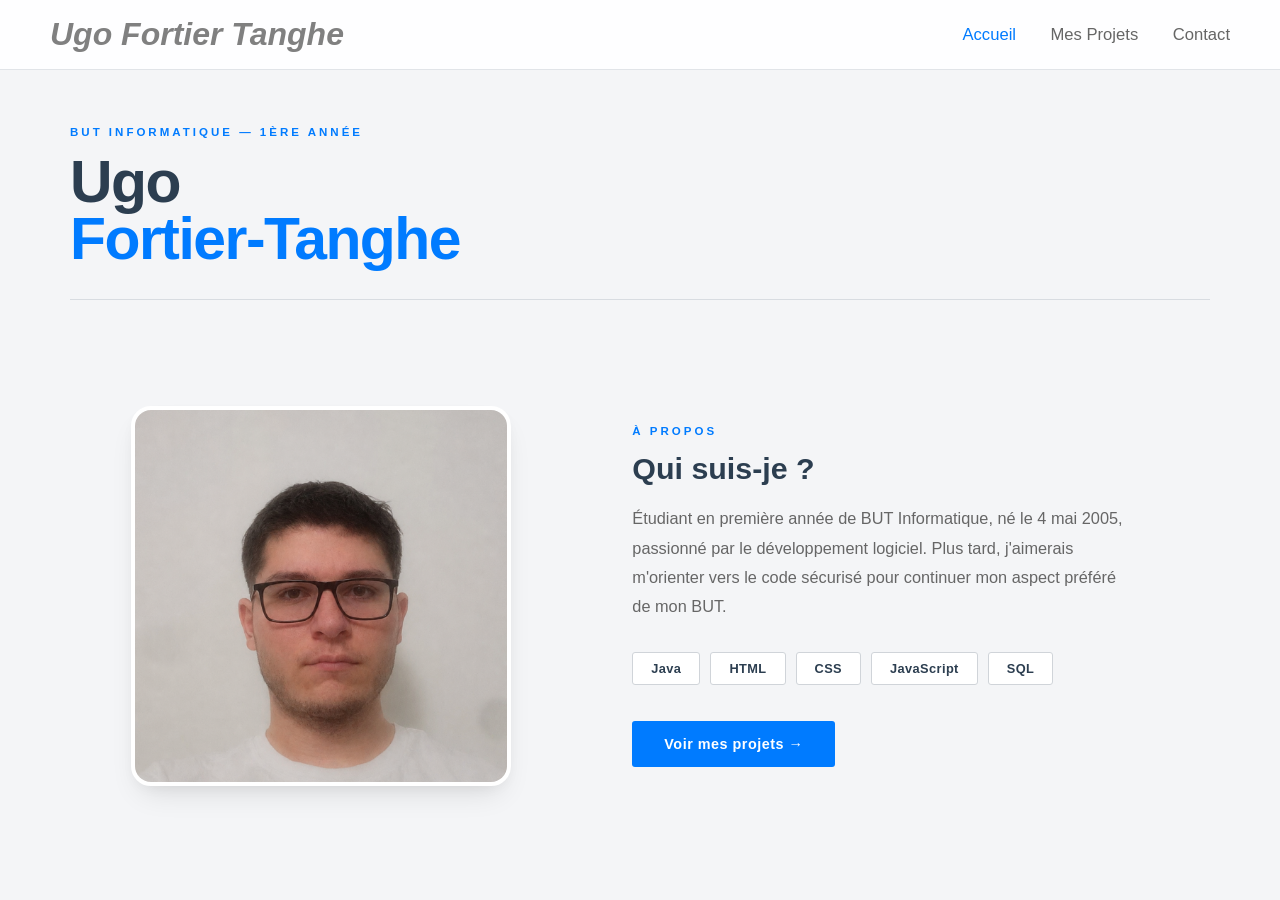
<file: index.html>
<!DOCTYPE html>
<html lang="fr">

<head>
    <meta charset="UTF-8">
    <meta name="viewport" content="width=device-width, initial-scale=1.0">
    <title>Portfolio — Ugo Fortier-Tanghe</title>
    <link rel="stylesheet" href="global.css">
    <link rel="stylesheet" href="accueil.css">
</head>

<body>

    <header class="navigation">
        <a href="index.html" class="Mon-Nom">Ugo Fortier Tanghe</a>
        <nav>
            <a href="index.html" class="lien-actif">Accueil</a>
            <a href="projets.html">Mes Projets</a>
            <a href="contact.html">Contact</a>
        </nav>
    </header>

    <main>
        <section class="haut-de-page">

            <div class="infos-but">
                <span class="but">BUT Informatique — 1ère Année</span>
            </div>

            <h1 class="titre-haut-de-page">Ugo<br><span class="Nom">Fortier-Tanghe</span></h1>

            <div class="ligne-cahier"></div>

            <div class="a-propos-de-moi">
                <div class="Mon-Image">
                    <img src="img/moi_photo_chatgpt.png" alt="Pdp">
                </div>

                <div class="mes-infos">
                    <span class="but">À propos</span>
                    <h2>Qui suis-je ?</h2>
                    <p>Étudiant en première année de BUT Informatique, né le 4 mai 2005, passionné par le développement
                        logiciel. Plus tard, j'aimerais m'orienter vers le code sécurisé pour continuer mon aspect
                        préféré de mon BUT.</p>
                    <div class="mes-matieres">
                        <span>Java</span>
                        <span>HTML</span>
                        <span>CSS</span>
                        <span>JavaScript</span>
                        <span>SQL</span>
                    </div>
                    <a href="projets.html" class="Mes-Projets">Voir mes projets →</a>
                </div>
            </div>

        </section>
    </main>

</body>

</html>
</file>
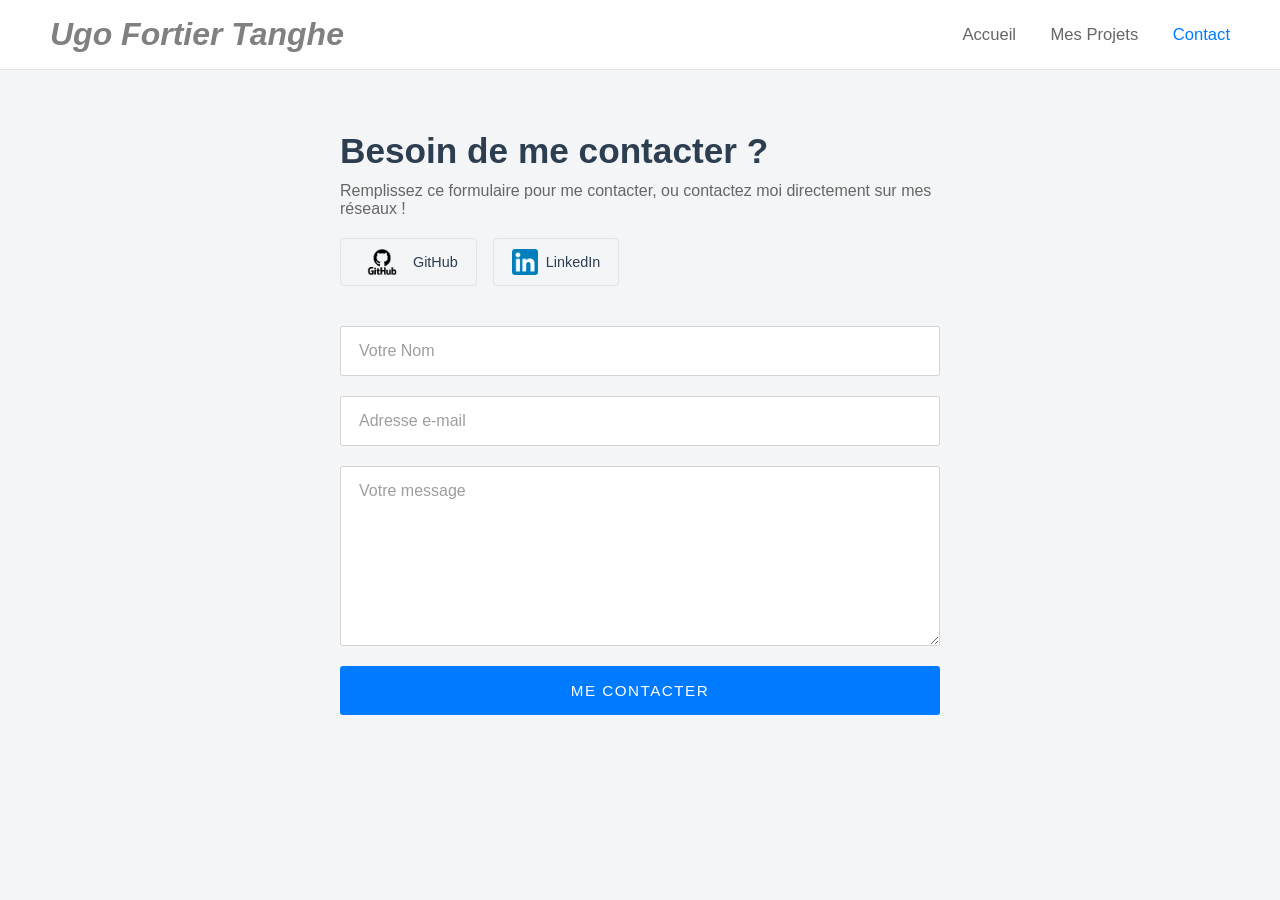
<file: contact.html>
<!DOCTYPE html>
<html lang="fr">

<head>
    <meta charset="UTF-8">
    <meta name="viewport" content="width=device-width, initial-scale=1.0">
    <title>Contact — Ugo Fortier-Tanghe</title>

    <link rel="stylesheet" href="global.css">
    <link rel="stylesheet" href="contact.css">
</head>

<body>

    <header class="navigation">
        <a href="index.html" class="Mon-Nom">Ugo Fortier Tanghe</a>
        <nav>
            <a href="index.html">Accueil</a>
            <a href="projets.html">Mes Projets</a>
            <a href="contact.html" class="lien-actif">Contact</a>
        </nav>
    </header>

    <main class="mon-formulaire">

        <div class="haut-de-formulaire">
            <h1 class="Titre-formulaire">Besoin de me contacter ?</h1>
            <p class="instructions">Remplissez ce formulaire pour me contacter, ou contactez moi directement sur mes
                réseaux !</p>
            <div class="mes-reseaux">
                <a href="https://github.com/ZoBouiL" class="lien-github" target="_blank" aria-label="GitHub">
                    <img src="img/GitHub-Logo.png" alt="GitHub" style="height: 26px; width: auto; object-fit: contain;">
                    <span>GitHub</span>
                </a>
                <a href="https://www.linkedin.com/in/ugo-fortier-0b7a35396/" class="lien-linkedin" target="_blank" aria-label="LinkedIn">
                    <img src="img/LinkedIn_icon.svg.png" alt="LinkedIn" width="26" height="26"
                        style="object-fit: contain;">
                    <span>LinkedIn</span>
                </a>
            </div>
        </div>

        <form class="formulaire" action="#" method="post">

            <input type="text" name="nom" placeholder="Votre Nom">

            <input type="email" name="email" placeholder="Adresse e-mail">

            <textarea name="message" rows="6" placeholder="Votre message"></textarea>

            <button type="submit">ME CONTACTER</button>

        </form>
    </main>

</body>

</html>
</file>
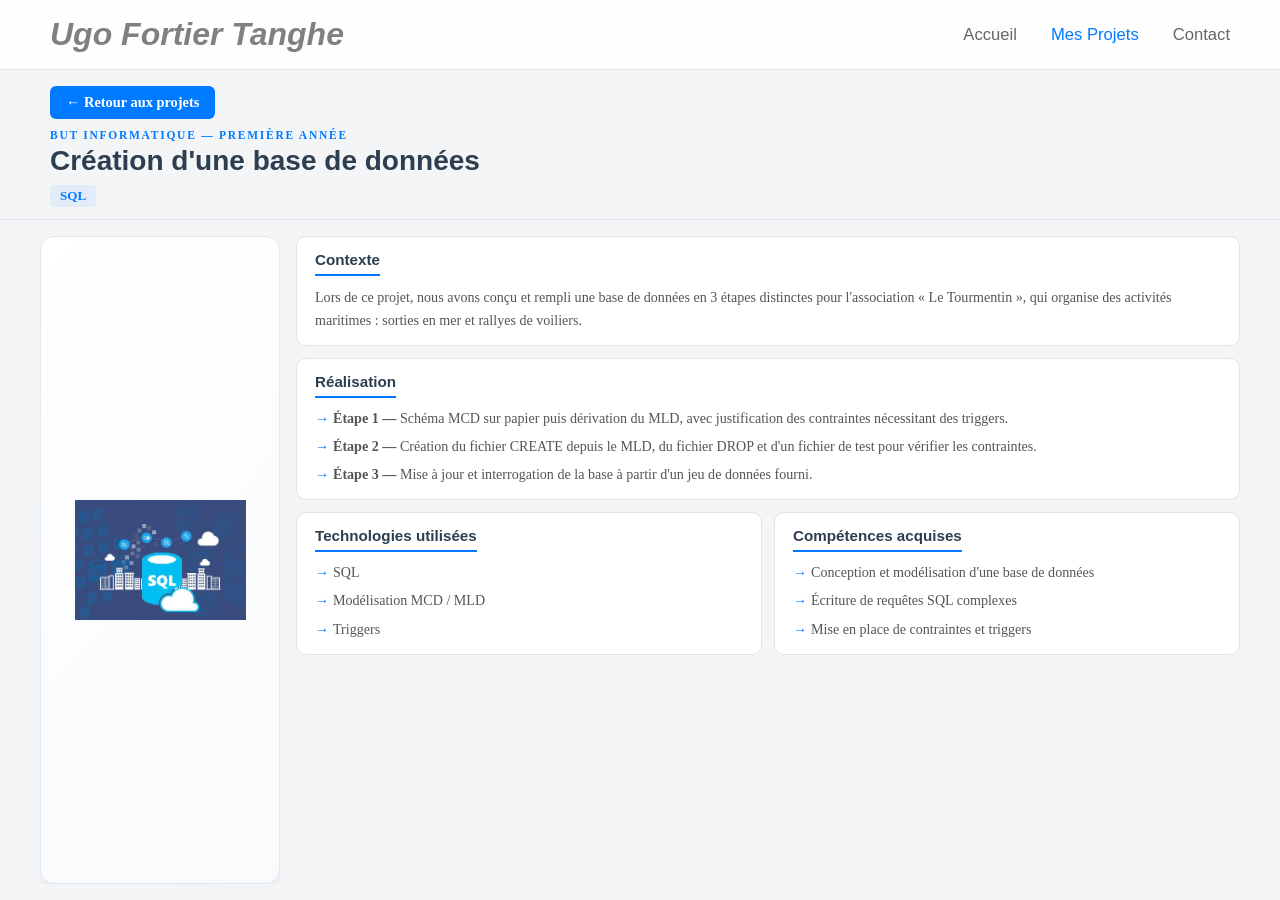
<file: projet-base-donnees.html>
<!DOCTYPE html>
<html lang="fr">
<head>
    <meta charset="UTF-8">
    <meta name="viewport" content="width=device-width, initial-scale=1.0">
    <title>Création d'une base de données — Ugo Fortier-Tanghe</title>
    <link rel="stylesheet" href="global.css">
    <link rel="stylesheet" href="projet-detail.css">
</head>
<body>

    <header class="navigation">
        <a href="index.html" class="Mon-Nom">Ugo Fortier Tanghe</a>
        <nav>
            <a href="index.html">Accueil</a>
            <a href="projets.html" class="lien-actif">Mes Projets</a>
            <a href="contact.html">Contact</a>
        </nav>
    </header>

    <section class="entete-projet">
        <a href="projets.html" class="retour-projets">← Retour aux projets</a>
        <span class="but">BUT Informatique — Première Année</span>
        <h1 class="titre-projet">Création d'une base de données</h1>
        <div class="outils-projet">
            <span class="outil-projet">SQL</span>
        </div>
    </section>

    <main class="projet">

        <div class="zone-image">
            <div class="image-projet">
                <img src="img/Serveur.jpg" alt="Base de données">
            </div>
        </div>

        <div class="infos-projet">

            <div class="style-projet">
                <h2 class="titre-section">Contexte</h2>
                <p class="contexte-projet">
                    Lors de ce projet, nous avons conçu et rempli une base de données en 3 étapes distinctes
                    pour l'association « Le Tourmentin », qui organise des activités maritimes : sorties en mer
                    et rallyes de voiliers.
                </p>
            </div>

            <div class="style-projet">
                <h2 class="titre-section">Réalisation</h2>
                <ul class="realisation-projet">
                    <li><strong>Étape 1 —</strong> Schéma MCD sur papier puis dérivation du MLD, avec justification des contraintes nécessitant des triggers.</li>
                    <li><strong>Étape 2 —</strong> Création du fichier CREATE depuis le MLD, du fichier DROP et d'un fichier de test pour vérifier les contraintes.</li>
                    <li><strong>Étape 3 —</strong> Mise à jour et interrogation de la base à partir d'un jeu de données fourni.</li>
                </ul>
            </div>

            <div class="deux-colonnes">
                <div class="style-projet">
                    <h2 class="titre-section">Technologies utilisées</h2>
                    <ul class="technologies-projet">
                        <li>SQL</li>
                        <li>Modélisation MCD / MLD</li>
                        <li>Triggers</li>
                    </ul>
                </div>
                <div class="style-projet">
                    <h2 class="titre-section">Compétences acquises</h2>
                    <ul class="competences-acquises-projet">
                        <li>Conception et modélisation d'une base de données</li>
                        <li>Écriture de requêtes SQL complexes</li>
                        <li>Mise en place de contraintes et triggers</li>
                    </ul>
                </div>
            </div>

        </div>

    </main>

</body>
</html>
</file>
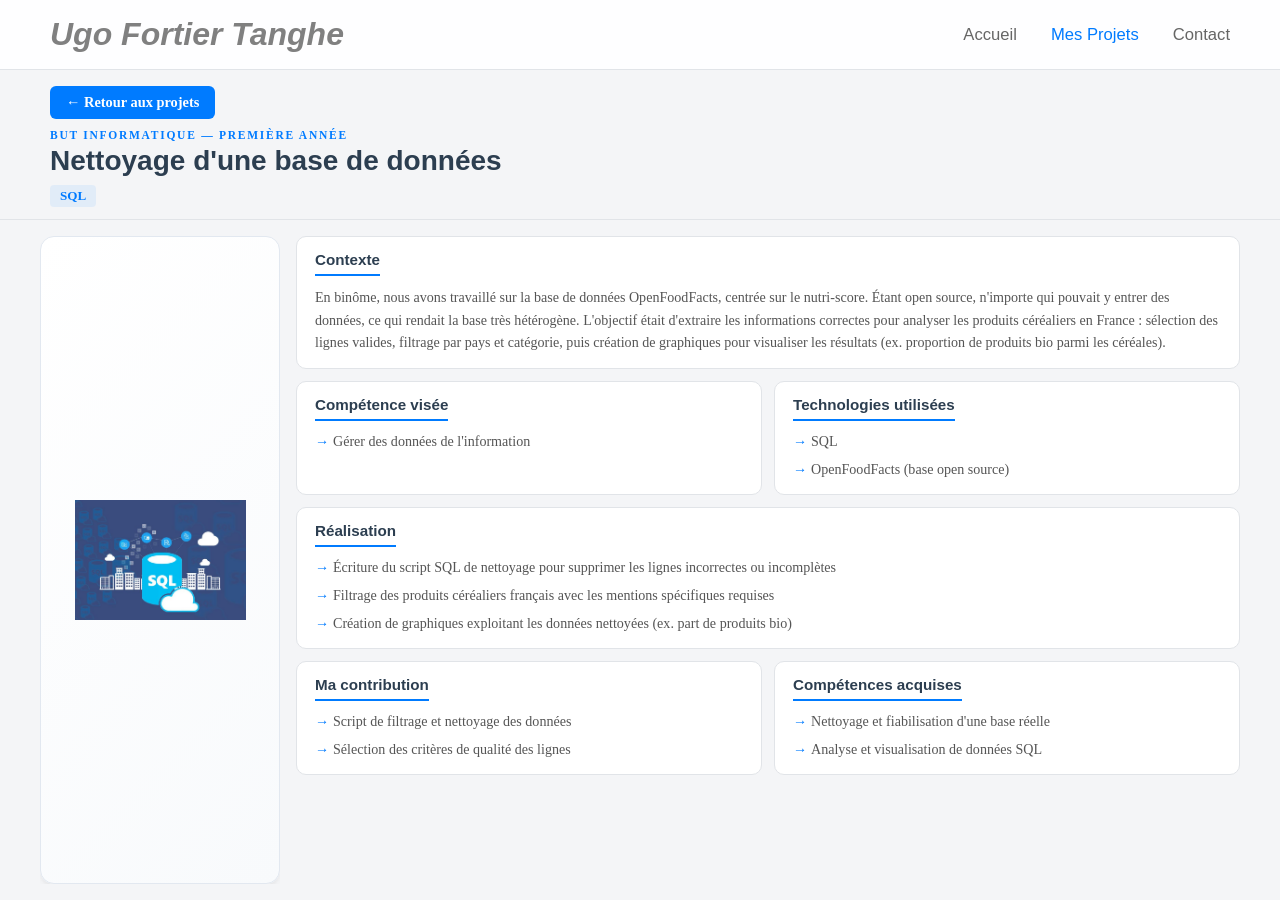
<file: projet-nettoyage-bdd.html>
<!DOCTYPE html>
<html lang="fr">
<head>
    <meta charset="UTF-8">
    <meta name="viewport" content="width=device-width, initial-scale=1.0">
    <title>Nettoyage d'une base de données — Ugo Fortier-Tanghe</title>
    <link rel="stylesheet" href="global.css">
    <link rel="stylesheet" href="projet-detail.css">
</head>
<body>

    <header class="navigation">
        <a href="index.html" class="Mon-Nom">Ugo Fortier Tanghe</a>
        <nav>
            <a href="index.html">Accueil</a>
            <a href="projets.html" class="lien-actif">Mes Projets</a>
            <a href="contact.html">Contact</a>
        </nav>
    </header>

    <section class="entete-projet">
        <a href="projets.html" class="retour-projets">← Retour aux projets</a>
        <span class="but">BUT Informatique — Première Année</span>
        <h1 class="titre-projet">Nettoyage d'une base de données</h1>
        <div class="outils-projet">
            <span class="outil-projet">SQL</span>
        </div>
    </section>

    <main class="projet">

        <div class="zone-image">
            <div class="image-projet">
                <img src="img/Serveur.jpg" alt="Nettoyage base de données">
            </div>
        </div>

        <div class="infos-projet">

            <div class="style-projet">
                <h2 class="titre-section">Contexte</h2>
                <p class="contexte-projet">
                    En binôme, nous avons travaillé sur la base de données OpenFoodFacts, centrée sur le nutri-score.
                    Étant open source, n'importe qui pouvait y entrer des données, ce qui rendait la base très hétérogène.
                    L'objectif était d'extraire les informations correctes pour analyser les produits céréaliers en France :
                    sélection des lignes valides, filtrage par pays et catégorie, puis création de graphiques pour visualiser
                    les résultats (ex. proportion de produits bio parmi les céréales).
                </p>
            </div>

            <div class="deux-colonnes">
                <div class="style-projet">
                    <h2 class="titre-section">Compétence visée</h2>
                    <ul class="competences-visees-projet">
                        <li>Gérer des données de l'information</li>
                    </ul>
                </div>
                <div class="style-projet">
                    <h2 class="titre-section">Technologies utilisées</h2>
                    <ul class="technologies-projet">
                        <li>SQL</li>
                        <li>OpenFoodFacts (base open source)</li>
                    </ul>
                </div>
            </div>

            <div class="style-projet">
                <h2 class="titre-section">Réalisation</h2>
                <ul class="realisation-projet">
                    <li>Écriture du script SQL de nettoyage pour supprimer les lignes incorrectes ou incomplètes</li>
                    <li>Filtrage des produits céréaliers français avec les mentions spécifiques requises</li>
                    <li>Création de graphiques exploitant les données nettoyées (ex. part de produits bio)</li>
                </ul>
            </div>

            <div class="deux-colonnes">
                <div class="style-projet">
                    <h2 class="titre-section">Ma contribution</h2>
                    <ul class="contribution-projet">
                        <li>Script de filtrage et nettoyage des données</li>
                        <li>Sélection des critères de qualité des lignes</li>
                    </ul>
                </div>
                <div class="style-projet">
                    <h2 class="titre-section">Compétences acquises</h2>
                    <ul class="competences-acquises-projet">
                        <li>Nettoyage et fiabilisation d'une base réelle</li>
                        <li>Analyse et visualisation de données SQL</li>
                    </ul>
                </div>
            </div>

        </div>

    </main>

</body>
</html>
</file>
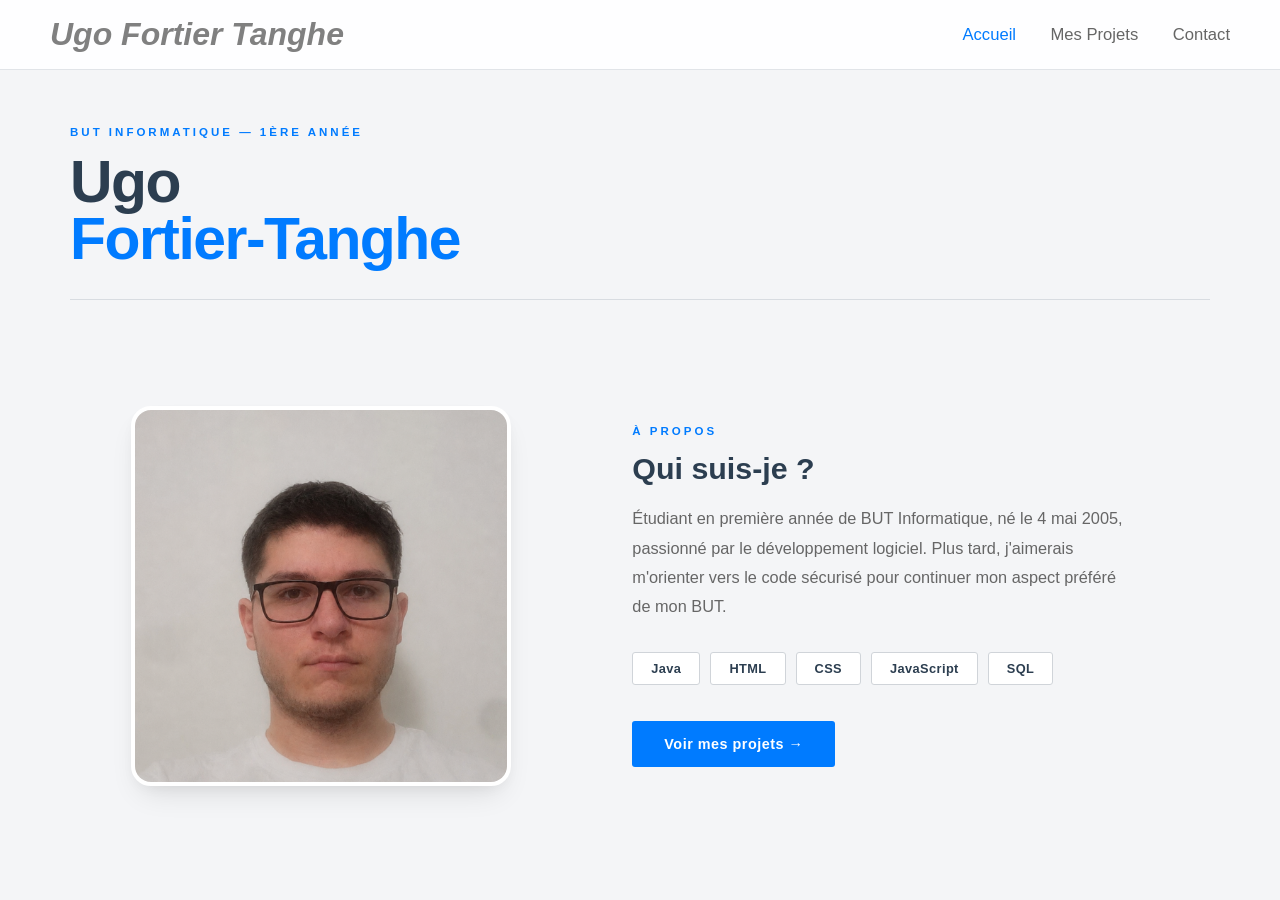
<file: Portfolio/accueil.html>
<!DOCTYPE html>
<html lang="fr">

<head>
    <meta charset="UTF-8">
    <meta name="viewport" content="width=device-width, initial-scale=1.0">
    <title>Portfolio — Ugo Fortier-Tanghe</title>
    <link rel="stylesheet" href="global.css">
    <link rel="stylesheet" href="accueil.css">
</head>

<body>

    <header class="navigation">
        <a href="accueil.html" class="Mon-Nom">Ugo Fortier Tanghe</a>
        <nav>
            <a href="accueil.html" class="lien-actif">Accueil</a>
            <a href="projets.html">Mes Projets</a>
            <a href="contact.html">Contact</a>
        </nav>
    </header>

    <main>
        <section class="haut-de-page">

            <div class="infos-but">
                <span class="but">BUT Informatique — 1ère Année</span>
            </div>

            <h1 class="titre-haut-de-page">Ugo<br><span class="Nom">Fortier-Tanghe</span></h1>

            <div class="ligne-cahier"></div>

            <div class="a-propos-de-moi">
                <div class="Mon-Image">
                    <img src="img/moi_photo_chatgpt.png" alt="Pdp">
                </div>

                <div class="mes-infos">
                    <span class="but">À propos</span>
                    <h2>Qui suis-je ?</h2>
                    <p>Étudiant en première année de BUT Informatique, né le 4 mai 2005, passionné par le développement
                        logiciel. Plus tard, j'aimerais m'orienter vers le code sécurisé pour continuer mon aspect
                        préféré de mon BUT.</p>
                    <div class="mes-matieres">
                        <span>Java</span>
                        <span>HTML</span>
                        <span>CSS</span>
                        <span>JavaScript</span>
                        <span>SQL</span>
                    </div>
                    <a href="projets.html" class="Mes-Projets">Voir mes projets →</a>
                </div>
            </div>

        </section>
    </main>

</body>

</html>
</file>
<file: global.css>
* {
    margin: 0;
}

body {
    font-family: 'Outfit', sans-serif;
}

.navigation {
    position: fixed;
    top: 0;
    left: 0;
    width: 100%;
    background: rgba(255, 255, 255, 0.9);
    border-bottom: 1px solid #e1e4e8;
    display: flex;
    align-items: center;
    justify-content: space-between;
    padding: 0 50px;
    height: 70px;
    box-sizing: border-box;
    z-index: 10000;
}

.navigation nav a {
    text-decoration: none;
    color: #666666;
    margin-left: 30px;
    font-size: 1.3vw;
    font-family: 'Outfit', sans-serif;
}

.navigation nav a:hover, .navigation nav a.lien-actif {
    color: #007BFF; 
}

.Mon-Nom {
    font-size: 32px;
    color: grey;
    font-style: italic;
    text-decoration: none;
    font-weight: bold;
    font-family: 'Outfit', sans-serif;
}
</file>
<file: accueil.css>
body {
    font-family: 'Inter', sans-serif;
    background: #f4f5f7;
    color: #333333;
}

* { box-sizing: border-box; }

main {
    margin-top: 70px;
    min-height: calc(100vh - 70px);
    display: flex;
}

.haut-de-page {
    flex: 1;
    display: flex;
    flex-direction: column;
    padding: 56px 70px 48px;
}

.infos-but {
    display: flex;
    align-items: center;
    justify-content: space-between;
}

.but {
    font-size: 0.72rem;
    font-weight: 600;
    letter-spacing: 3px;
    text-transform: uppercase;
    color: #007BFF;
    display: block;
}

.index-haut-de-page {
    font-family: 'Syne', sans-serif;
    font-size: 0.8rem;
    letter-spacing: 2px;
    font-weight: 700;
    color: #aab2bd;
}

.titre-haut-de-page {
    font-family: 'Syne', sans-serif;
    font-weight: 800;
    font-size: clamp(2.6rem, 4.6vw, 4.4rem);
    line-height: 0.96;
    letter-spacing: -1.5px;
    color: #2c3e50;
    margin: 16px 0 0;
}

.titre-haut-de-page .Nom { color: #007BFF; }

.ligne-cahier {
    height: 1px;
    background: #d8dce1;
    margin: 32px 0 40px;
}

.a-propos-de-moi {
    display: grid;
    grid-template-columns: 1fr 1.15fr;
    gap: 60px;
    flex: 1;
    min-height: 0;
}

.Mon-Image {
    border: 4px solid #ffffff;
    border-radius: 20px;
    overflow: hidden;
    background: #ffffff;
    max-width: 380px;
    width: 100%;
    aspect-ratio: 1 / 1;
    display: flex;
    align-items: center;
    justify-content: center;
    align-self: center;
    justify-self: center;
    box-shadow: 0 15px 30px -10px rgba(0, 0, 0, 0.12), 0 5px 15px -5px rgba(0, 0, 0, 0.06);
    transition: transform 0.4s cubic-bezier(0.16, 1, 0.3, 1), box-shadow 0.4s ease;
}

.Mon-Image:hover {
    transform: translateY(-6px);
    box-shadow: 0 25px 40px -15px rgba(0, 0, 0, 0.2);
}

.Mon-Image img {
    width: 100%;
    height: 100%;
    object-fit: cover;
    transition: transform 0.4s cubic-bezier(0.16, 1, 0.3, 1);
}

.Mon-Image:hover img {
    transform: scale(1.04);
}

.mes-infos {
    display: flex;
    flex-direction: column;
    justify-content: center;
    max-width: 500px;
}

.mes-infos h2 {
    font-family: 'Syne', sans-serif;
    font-weight: 800;
    font-size: 1.9rem;
    color: #2c3e50;
    margin: 14px 0 18px;
}

.mes-infos p {
    font-size: 1.02rem;
    font-weight: 300;
    line-height: 1.8;
    color: #666;
    margin: 0 0 30px;
}

.mes-matieres {
    display: flex;
    flex-wrap: wrap;
    gap: 10px;
    margin-bottom: 36px;
}

.mes-matieres span {
    font-size: 0.8rem;
    font-weight: 600;
    padding: 8px 18px;
    border: 1.5px solid #d0d4d9;
    border-radius: 3px;
    color: #2c3e50;
    background: #fff;
    letter-spacing: 0.4px;
    transition: border-color 0.2s, color 0.2s;
}

.mes-matieres span:hover {
    border-color: #007BFF;
    color: #007BFF;
}

.Mes-Projets {
    display: inline-flex;
    align-items: center;
    gap: 8px;
    background: #007BFF;
    color: #fff;
    padding: 15px 32px;
    font-size: 0.9rem;
    font-weight: 600;
    letter-spacing: 0.5px;
    text-decoration: none;
    border-radius: 3px;
    align-self: flex-start;
    transition: background 0.2s, transform 0.2s;
}

.Mes-Projets:hover {
    background: #0056b3;
    transform: translateY(-1px);
}

@media (max-width: 900px) {
    .haut-de-page { padding: 44px 32px; }
    .a-propos-de-moi {
        grid-template-columns: 1fr;
        gap: 36px;
    }
    .mes-infos { max-width: none; }
    .titre-haut-de-page { font-size: clamp(2.2rem, 9vw, 3.4rem); }
}
</file>
<file: contact.css>
* {
    margin: 0;
    padding: 0;
    box-sizing: border-box;
}

body {
    background-color: #f4f5f7;
    font-family: 'Outfit', sans-serif;
    color: #333333;
}

.mon-formulaire {
    margin-top: 70px;
    display: flex;
    flex-direction: column;
    align-items: center;
    padding: 60px 20px 80px;
    gap: 40px;
}

.haut-de-formulaire {
    width: 100%;
    max-width: 600px;
    display: flex;
    flex-direction: column;
    gap: 10px;
}

.Titre-formulaire {
    font-family: 'Outfit', sans-serif;
    font-size: 2.2rem;
    font-weight: 600;
    color: #2c3e50;
    line-height: 1.2;
}

.instructions {
    font-size: 1rem;
    color: #666666;
    font-weight: 300;
    margin-bottom: 6px;
}

.mes-reseaux {
    display: flex;
    gap: 16px;
    margin-top: 4px;
}

.lien-github, .lien-linkedin {
    display: flex;
    align-items: center;
    gap: 8px;
    text-decoration: none;
    color: #2c3e50;
    font-size: 0.9rem;
    font-weight: 500;
    padding: 10px 18px;
    border: 1.5px solid #e1e4e8;
    border-radius: 4px;
    transition: border-color 0.2s, color 0.2s;
}

.lien-github:hover, .lien-linkedin:hover {
    border-color: #007BFF;
    color: #007BFF;
}

.formulaire {
    width: 100%;
    max-width: 600px;
    display: flex;
    flex-direction: column;
    gap: 20px;
}

.formulaire input, .formulaire textarea {
    width: 100%;
    padding: 15px 18px;
    border: 1px solid #d4d4d4;
    background-color: #ffffff;
    font-family: 'Outfit', sans-serif;
    font-size: 1rem;
    color: #333333;
    outline: none;
    border-radius: 2px;
    transition: border-color 0.3s;
}

.formulaire input::placeholder, .formulaire textarea::placeholder {
    color: #9e9e9e;
}

.formulaire input:focus, .formulaire textarea:focus {
    border-color: #888888;
}

.formulaire textarea {
    resize: vertical;
    min-height: 180px;
}

.formulaire button {
    background-color: #007BFF;
    color: #ffffff;
    border: none;
    padding: 16px;
    font-size: 0.95rem;
    font-weight: 500;
    letter-spacing: 1.5px;
    text-transform: uppercase;
    cursor: pointer;
    width: 100%;
    border-radius: 3px;
    transition: background-color 0.3s ease;
}

.formulaire button:hover {
    background-color: #0056b3;
}
</file>
<file: projet-detail.css>
*, *::before, *::after {
    box-sizing: border-box;
}

body {
    background-color: #f4f5f7;
    color: #333333;
    font-family: 'Times New Roman', Times, serif;
    padding-top: 70px;
    min-height: 100vh;
    display: flex;
    flex-direction: column;
}

.entete-projet {
    flex-shrink: 0;
    padding: 16px 50px 12px;
    border-bottom: 1px solid #e1e4e8;
}

.retour-projets {
    display: inline-flex;
    align-items: center;
    gap: 10px;
    color: #fff;
    background: #007BFF;
    text-decoration: none;
    font-size: 0.9rem;
    font-weight: 600;
    padding: 8px 16px;
    border-radius: 6px;
    margin-bottom: 10px;
    transition: background 0.2s, gap 0.2s;
}

.retour-projets:hover {
    background: #0056b3;
    gap: 16px;
}

.but {
    font-size: 0.72rem;
    letter-spacing: 0.15em;
    text-transform: uppercase;
    color: #007BFF;
    font-weight: bold;
    display: block;
    margin-bottom: 4px;
}

.titre-projet {
    font-family: 'Syne', sans-serif;
    font-size: 1.75rem;
    color: #2c3e50;
    margin-bottom: 8px;
}

.outils-projet {
    display: flex;
    flex-wrap: wrap;
    gap: 6px;
}

.outil-projet {
    font-size: 0.82rem;
    font-weight: bold;
    background: rgba(0, 123, 255, 0.08);
    color: #007BFF;
    padding: 3px 10px;
    border-radius: 4px;
}

.projet {
    flex: 1;
    display: grid;
    grid-template-columns: 240px 1fr;
    gap: 16px;
    padding: 16px 40px;
}

.zone-image {
    min-height: 0;
    overflow: hidden;
}

.image-projet {
    height: 100%;
    border-radius: 14px;
    border: 1px solid #e2e8f0;
    background: linear-gradient(135deg, #ffffff 0%, #f8fafc 100%);
    padding: 24px;
    display: flex;
    align-items: center;
    justify-content: center;
    overflow: hidden;
    box-shadow: 0 4px 6px -1px rgba(0, 0, 0, 0.05), 0 2px 4px -1px rgba(0, 0, 0, 0.03);
    transition: transform 0.3s cubic-bezier(0.16, 1, 0.3, 1), box-shadow 0.3s ease;
}

.image-projet:hover {
    transform: translateY(-2px);
    box-shadow: 0 10px 15px -3px rgba(0, 0, 0, 0.08), 0 4px 6px -2px rgba(0, 0, 0, 0.04);
}

.image-projet img {
    max-width: 90%;
    max-height: 90%;
    object-fit: contain;
    transition: transform 0.4s cubic-bezier(0.16, 1, 0.3, 1);
}

.image-projet:hover img {
    transform: scale(1.05);
}

.infos-projet {
    display: flex;
    flex-direction: column;
    gap: 12px;
}

.infos-projet > * {
    /* Permet aux cartes de prendre leur hauteur naturelle */
}

.style-projet {
    background: #ffffff;
    border: 1px solid #e1e4e8;
    border-radius: 10px;
    padding: 14px 18px;
}

.titre-section {
    font-family: 'Syne', sans-serif;
    font-size: 0.95rem;
    color: #2c3e50;
    margin-bottom: 10px;
    padding-bottom: 6px;
    border-bottom: 2px solid #007BFF;
    display: inline-block;
}

.contexte-projet, .realisation-projet, .savoir-faire-projet {
    font-size: 0.88rem;
    color: #555;
    line-height: 1.6;
}

.liste-projet, .competences-visees-projet, .technologies-projet, .realisation-projet, .competences-acquises-projet, .contribution-projet {
    list-style: none;
    padding: 0;
    margin: 0;
    display: flex;
    flex-direction: column;
    gap: 7px;
}

.liste-projet li, .competences-visees-projet li, .technologies-projet li, .realisation-projet li, .competences-acquises-projet li, .contribution-projet li {
    padding-left: 18px;
    position: relative;
    font-size: 0.88rem;
    color: #555;
    line-height: 1.5;
}

.liste-projet li::before, .competences-visees-projet li::before, .technologies-projet li::before, .realisation-projet li::before, .competences-acquises-projet li::before, .contribution-projet li::before {
    content: '→';
    position: absolute;
    left: 0;
    color: #007BFF;
    font-weight: bold;
}

.deux-colonnes {
    display: grid;
    grid-template-columns: 1fr 1fr;
    gap: 12px;
    min-height: 0;
}

.deux-colonnes .style-projet {
    min-height: 0;
}

.placeholder {
    color: #aaa;
    font-style: italic;
}
</file>
<file: Portfolio/global.css>
* {
    margin: 0;
}

body {
    font-family: 'Outfit', sans-serif;
}

.navigation {
    position: fixed;
    top: 0;
    left: 0;
    width: 100%;
    background: rgba(255, 255, 255, 0.9);
    border-bottom: 1px solid #e1e4e8;
    display: flex;
    align-items: center;
    justify-content: space-between;
    padding: 0 50px;
    height: 70px;
    box-sizing: border-box;
    z-index: 10000;
}

.navigation nav a {
    text-decoration: none;
    color: #666666;
    margin-left: 30px;
    font-size: 1.3vw;
    font-family: 'Outfit', sans-serif;
}

.navigation nav a:hover, .navigation nav a.lien-actif {
    color: #007BFF; 
}

.Mon-Nom {
    font-size: 32px;
    color: grey;
    font-style: italic;
    text-decoration: none;
    font-weight: bold;
    font-family: 'Outfit', sans-serif;
}
</file>
<file: Portfolio/accueil.css>
body {
    font-family: 'Inter', sans-serif;
    background: #f4f5f7;
    color: #333333;
}

* { box-sizing: border-box; }

main {
    margin-top: 70px;
    min-height: calc(100vh - 70px);
    display: flex;
}

.haut-de-page {
    flex: 1;
    display: flex;
    flex-direction: column;
    padding: 56px 70px 48px;
}

.infos-but {
    display: flex;
    align-items: center;
    justify-content: space-between;
}

.but {
    font-size: 0.72rem;
    font-weight: 600;
    letter-spacing: 3px;
    text-transform: uppercase;
    color: #007BFF;
    display: block;
}

.index-haut-de-page {
    font-family: 'Syne', sans-serif;
    font-size: 0.8rem;
    letter-spacing: 2px;
    font-weight: 700;
    color: #aab2bd;
}

.titre-haut-de-page {
    font-family: 'Syne', sans-serif;
    font-weight: 800;
    font-size: clamp(2.6rem, 4.6vw, 4.4rem);
    line-height: 0.96;
    letter-spacing: -1.5px;
    color: #2c3e50;
    margin: 16px 0 0;
}

.titre-haut-de-page .Nom { color: #007BFF; }

.ligne-cahier {
    height: 1px;
    background: #d8dce1;
    margin: 32px 0 40px;
}

.a-propos-de-moi {
    display: grid;
    grid-template-columns: 1fr 1.15fr;
    gap: 60px;
    flex: 1;
    min-height: 0;
}

.Mon-Image {
    border: 4px solid #ffffff;
    border-radius: 20px;
    overflow: hidden;
    background: #ffffff;
    max-width: 380px;
    width: 100%;
    aspect-ratio: 1 / 1;
    display: flex;
    align-items: center;
    justify-content: center;
    align-self: center;
    justify-self: center;
    box-shadow: 0 15px 30px -10px rgba(0, 0, 0, 0.12), 0 5px 15px -5px rgba(0, 0, 0, 0.06);
    transition: transform 0.4s cubic-bezier(0.16, 1, 0.3, 1), box-shadow 0.4s ease;
}

.Mon-Image:hover {
    transform: translateY(-6px);
    box-shadow: 0 25px 40px -15px rgba(0, 0, 0, 0.2);
}

.Mon-Image img {
    width: 100%;
    height: 100%;
    object-fit: cover;
    transition: transform 0.4s cubic-bezier(0.16, 1, 0.3, 1);
}

.Mon-Image:hover img {
    transform: scale(1.04);
}

.mes-infos {
    display: flex;
    flex-direction: column;
    justify-content: center;
    max-width: 500px;
}

.mes-infos h2 {
    font-family: 'Syne', sans-serif;
    font-weight: 800;
    font-size: 1.9rem;
    color: #2c3e50;
    margin: 14px 0 18px;
}

.mes-infos p {
    font-size: 1.02rem;
    font-weight: 300;
    line-height: 1.8;
    color: #666;
    margin: 0 0 30px;
}

.mes-matieres {
    display: flex;
    flex-wrap: wrap;
    gap: 10px;
    margin-bottom: 36px;
}

.mes-matieres span {
    font-size: 0.8rem;
    font-weight: 600;
    padding: 8px 18px;
    border: 1.5px solid #d0d4d9;
    border-radius: 3px;
    color: #2c3e50;
    background: #fff;
    letter-spacing: 0.4px;
    transition: border-color 0.2s, color 0.2s;
}

.mes-matieres span:hover {
    border-color: #007BFF;
    color: #007BFF;
}

.Mes-Projets {
    display: inline-flex;
    align-items: center;
    gap: 8px;
    background: #007BFF;
    color: #fff;
    padding: 15px 32px;
    font-size: 0.9rem;
    font-weight: 600;
    letter-spacing: 0.5px;
    text-decoration: none;
    border-radius: 3px;
    align-self: flex-start;
    transition: background 0.2s, transform 0.2s;
}

.Mes-Projets:hover {
    background: #0056b3;
    transform: translateY(-1px);
}

@media (max-width: 900px) {
    .haut-de-page { padding: 44px 32px; }
    .a-propos-de-moi {
        grid-template-columns: 1fr;
        gap: 36px;
    }
    .mes-infos { max-width: none; }
    .titre-haut-de-page { font-size: clamp(2.2rem, 9vw, 3.4rem); }
}
</file>
